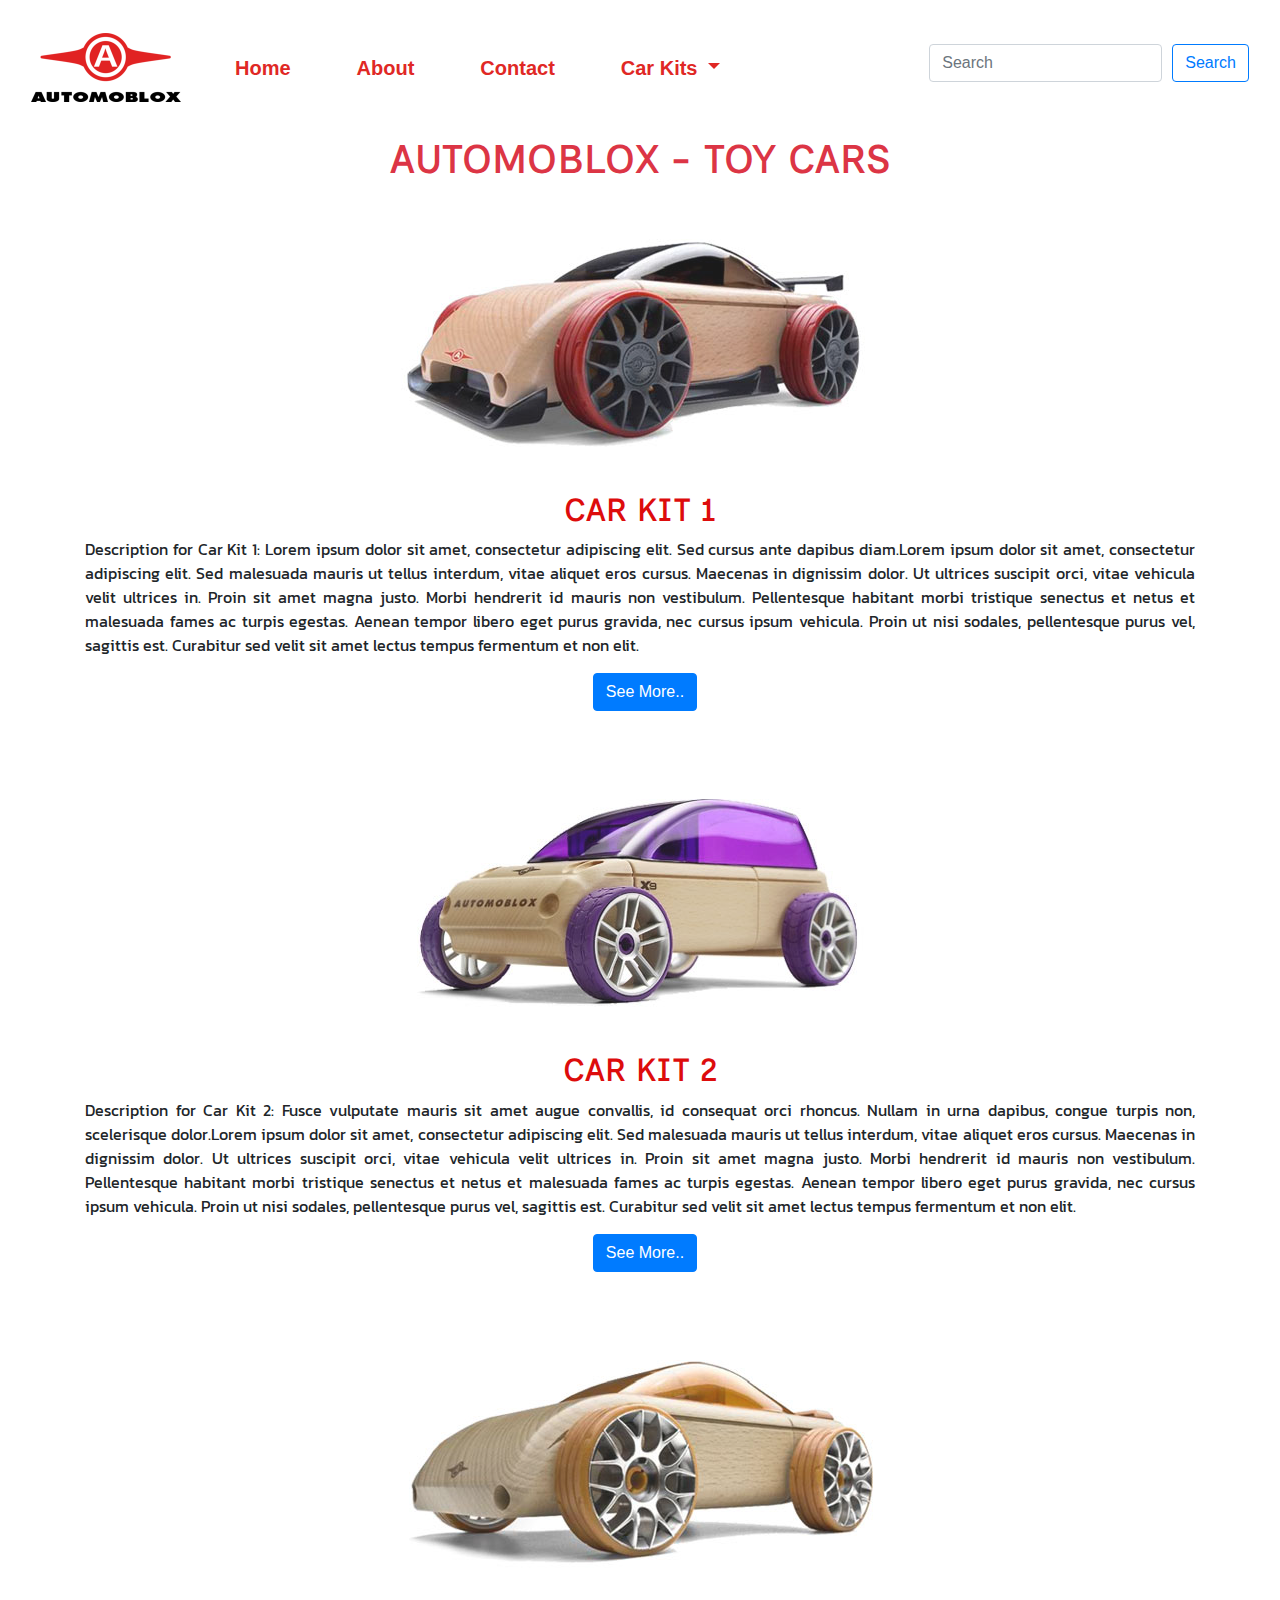
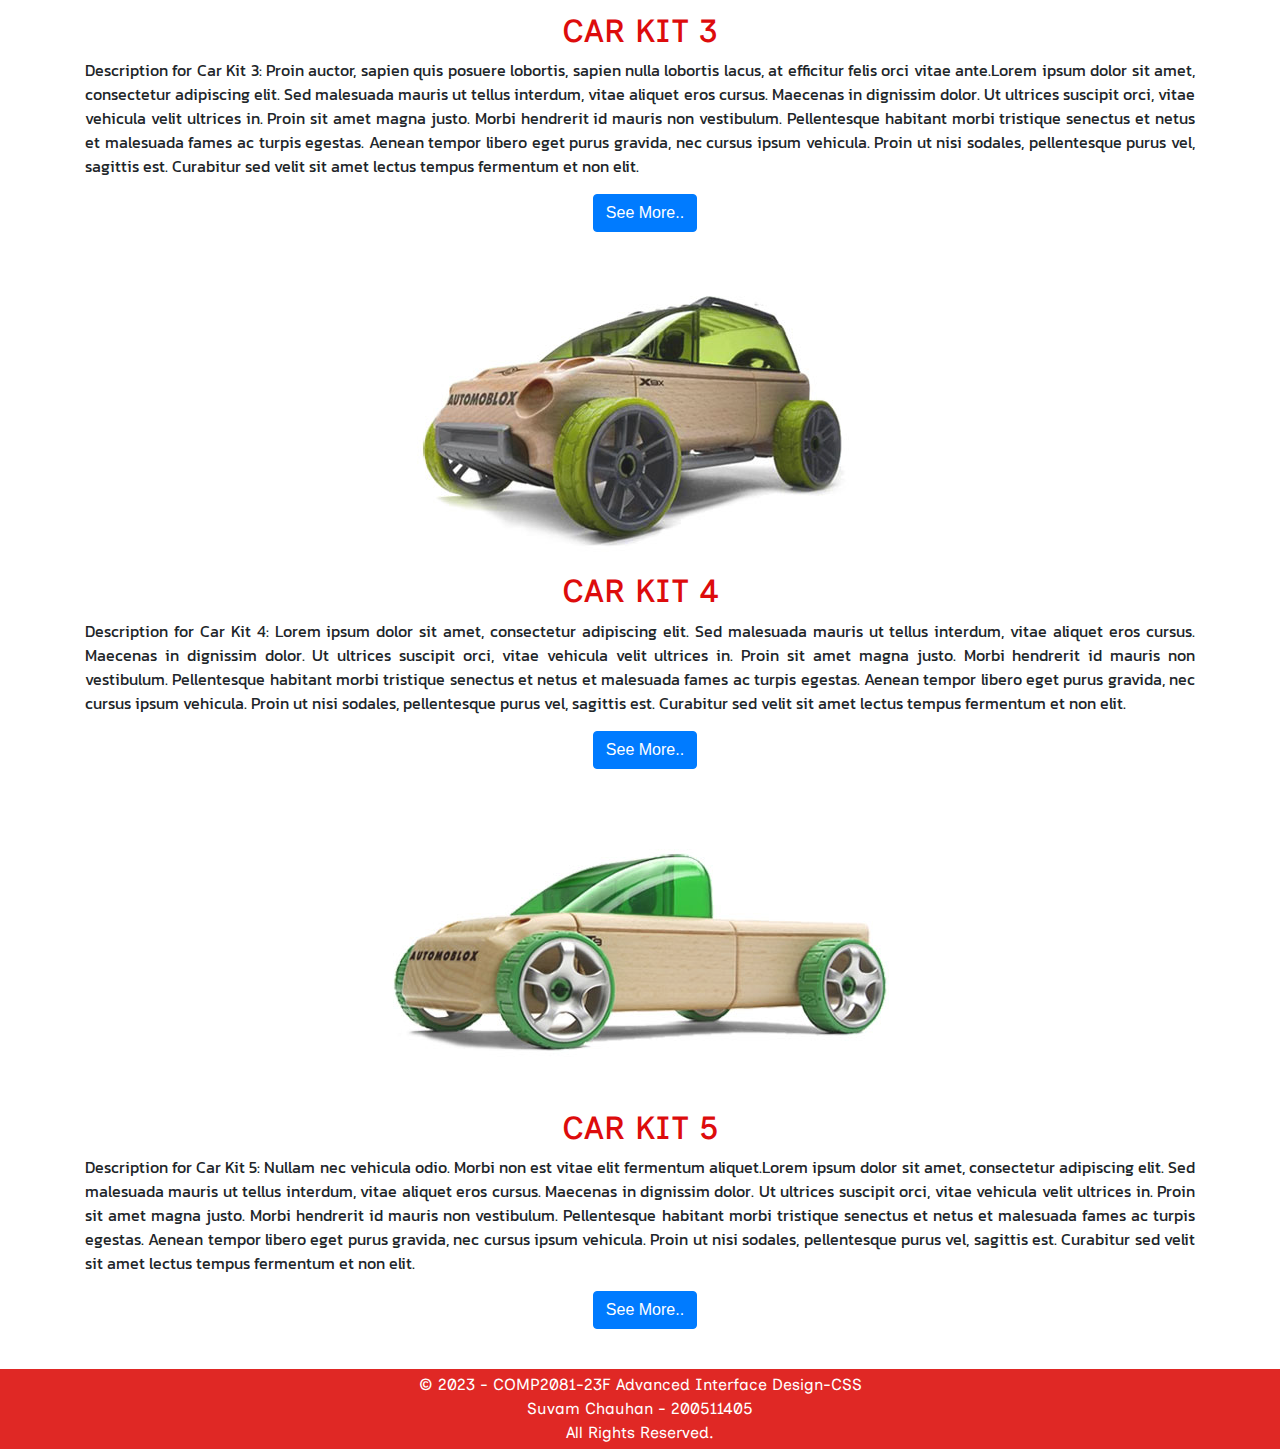
<file: index.html>
<!DOCTYPE html>
<html lang="en">
<head>
  <meta charset="UTF-8">
  <meta name="viewport" content="width=device-width, initial-scale=1.0">
  <title>Automoblox</title>
  <link rel="stylesheet" href="styles.css">
  <script src="script.js"></script>
  <!-- Bootstrap CSS -->
  <link href="https://maxcdn.bootstrapcdn.com/bootstrap/4.5.2/css/bootstrap.min.css" rel="stylesheet">
   <link rel="preconnect" href="https://fonts.googleapis.com">
<link rel="preconnect" href="https://fonts.gstatic.com" crossorigin>
<link href="https://fonts.googleapis.com/css2?family=Familjen+Grotesk:ital@1&family=Inclusive+Sans&family=Kanit:ital,wght@1,300&display=swap" rel="stylesheet">
</head>

<body>
  <header>
    <nav class="navbar navbar-expand-lg">
      <div class="container-fluid">
        <a class="navbar-brand" href="#">
          <img src="./Images/automoblox-logo-BDBA0D8998-seeklogo.com.png" style="width: 150px; height: auto;" alt="Automoblox Logo">                
        </a>
        <button class="navbar-toggler" type="button" data-bs-toggle="collapse" data-bs-target="#navbarSupportedContent" aria-controls="navbarSupportedContent" aria-expanded="false" aria-label="Toggle navigation">
          <span class="navbar-toggler-icon"></span>
        </button>
        <div class="collapse navbar-collapse" id="navbarSupportedContent">
        
          <ul class="navbar-nav me-auto mb-2 mb-lg-0">
            <li class="nav-item">
              <a class="nav-link active" aria-current="page" href="index.html">Home</a>
            </li>
            <li class="nav-item">
              <a class="nav-link" href="about.html">About</a>
            </li>
            <li class="nav-item">
              <a class="nav-link" href="contact.html">Contact</a>
            </li>
            <li class="nav-item dropdown">
              <a class="nav-link dropdown-toggle" href="#" role="button" id="carKitsDropdown" data-bs-toggle="dropdown" aria-expanded="false">
                Car Kits
              </a>
              <ul class="dropdown-menu custom-dropdown" aria-labelledby="carKitsDropdown"> 
                <li><a class="dropdown-item" href="#kit1">Car Kit 1</a></li>
                <li><a class="dropdown-item" href="#kit2">Car Kit 2</a></li>
                <li><a class="dropdown-item" href="#kit3">Car Kit 3</a></li>
                <li><a class="dropdown-item" href="#kit4">Car Kit 4</a></li>
                <li><a class="dropdown-item" href="#kit5">Car Kit 5</a></li>
              </ul>
            </li>
          </ul>
          
          <!-- Search form -->
          <form class="d-flex" role="search">
            <input class="form-control me-2" type="search" placeholder="Search" aria-label="Search">
            <button class="btn btn-outline-primary" type="submit">Search</button>
          </form>
          
        </div>
      </div>
    </nav>
  </header>

  <main class="container">
    <h1 class="text-center text-danger">Automoblox - Toy Cars</h1>

    <!-- details for Car Kits  -->
    <section class="car-kit">
      <div class="car-image" id="kit1">
        <img src="./Images/c9r_large.jpg" alt="Car Kit 1">
        <div class="overlay"></div>
      </div>
      <h2>Car Kit 1</h2>
      <p>Description for Car Kit 1: Lorem ipsum dolor sit amet, consectetur adipiscing elit. Sed cursus ante dapibus diam.Lorem ipsum dolor sit amet, consectetur adipiscing elit. Sed malesuada mauris ut tellus interdum, vitae aliquet eros cursus. Maecenas in dignissim dolor. Ut ultrices suscipit orci, vitae vehicula velit ultrices in. Proin sit amet magna justo. Morbi hendrerit id mauris non vestibulum. Pellentesque habitant morbi tristique senectus et netus et malesuada fames ac turpis egestas. Aenean tempor libero eget purus gravida, nec cursus ipsum vehicula. Proin ut nisi sodales, pellentesque purus vel, sagittis est. Curabitur sed velit sit amet lectus tempus fermentum et non elit.</p>
      <button class="btn btn-primary see-more" data-target="kit1-details">See More..</button>

      <!-- Dropdown for Car Kit 1 -->
      <div class="dropdown-content" id="kit1-details" style="display: none;">
        <table class="table">
          <thead>
            <tr>
              <th>Model</th>
              <th>Color</th>
              <th>Price</th>
            </tr>
          </thead>
          <tbody>
            <tr>
              <td>c9r - Racing Car</td>
              <td>Red</td>
              <td>$60</td>
            </tr>
           
          </tbody>
        </table>
      </div>
    </section>



 <!-- details for Car Kit 2 -->
    <section class="car-kit">
      <div class="car-image" id="kit2">
        <img src="./Images/x9_large.jpg" alt="Car Kit 2">
        <div class="overlay"></div>
      </div>
      <h2>Car Kit 2</h2>
      <p>Description for Car Kit 2: Fusce vulputate mauris sit amet augue convallis, id consequat orci rhoncus. Nullam in urna dapibus, congue turpis non, scelerisque dolor.Lorem ipsum dolor sit amet, consectetur adipiscing elit. Sed malesuada mauris ut tellus interdum, vitae aliquet eros cursus. Maecenas in dignissim dolor. Ut ultrices suscipit orci, vitae vehicula velit ultrices in. Proin sit amet magna justo. Morbi hendrerit id mauris non vestibulum. Pellentesque habitant morbi tristique senectus et netus et malesuada fames ac turpis egestas. Aenean tempor libero eget purus gravida, nec cursus ipsum vehicula. Proin ut nisi sodales, pellentesque purus vel, sagittis est. Curabitur sed velit sit amet lectus tempus fermentum et non elit.</p>
      <button class="btn btn-primary see-more" data-target="kit2-details">See More..</button>

      <!-- Dropdown for Car Kit 2 -->
      <div class="dropdown-content" id="kit2-details" style="display: none;">
        <table class="table">
          <thead>
            <tr>
              <th>Model</th>
              <th>Color</th>
              <th>Price</th>
            </tr>
          </thead>
          <tbody>
            <tr>
              <td>x9 - Racing Car</td>
              <td>Purple</td>
              <td>$55.78</td>
            </tr>
           
          </tbody>
        </table>
      </div>
    </section>

      <!-- details for Car Kit 3 -->
    </section>

    <section class="car-kit" id="kit3">
      <div class="car-image">
        <img src="./Images/c9s_large.jpg" alt="Car Kit 3">
        <div class="overlay"></div>
      </div>
      <h2>Car Kit 3</h2>
      <p>Description for Car Kit 3: Proin auctor, sapien quis posuere lobortis, sapien nulla lobortis lacus, at efficitur felis orci vitae ante.Lorem ipsum dolor sit amet, consectetur adipiscing elit. Sed malesuada mauris ut tellus interdum, vitae aliquet eros cursus. Maecenas in dignissim dolor. Ut ultrices suscipit orci, vitae vehicula velit ultrices in. Proin sit amet magna justo. Morbi hendrerit id mauris non vestibulum. Pellentesque habitant morbi tristique senectus et netus et malesuada fames ac turpis egestas. Aenean tempor libero eget purus gravida, nec cursus ipsum vehicula. Proin ut nisi sodales, pellentesque purus vel, sagittis est. Curabitur sed velit sit amet lectus tempus fermentum et non elit.</p>
      <button class="btn btn-primary see-more" data-target="kit3-details">See More..</button>

      <!-- Dropdown for Car Kit 3 -->
      <div class="dropdown-content" id="kit3-details" style="display: none;">
        <table class="table">
          <thead>
            <tr>
              <th>Model</th>
              <th>Color</th>
              <th>Price</th>
            </tr>
          </thead>
          <tbody>
            <tr>
              <td>c9s - Racing Car</td>
              <td>Golden</td>
              <td>$62</td>
            </tr>
          
          </tbody>
        </table>
      </div>
    </section>

      <!--  details for Car Kit 4 -->
    </section>

    <section class="car-kit" id="kit4">
      <div class="car-image">
        <img src="./Images/x9x_large.jpg" alt="Car Kit 4">
        <div class="overlay"></div>
      </div>
      <h2>Car Kit 4</h2>
      <p>Description for Car Kit 4: Lorem ipsum dolor sit amet, consectetur adipiscing elit. Sed malesuada mauris ut tellus interdum, vitae aliquet eros cursus. Maecenas in dignissim dolor. Ut ultrices suscipit orci, vitae vehicula velit ultrices in. Proin sit amet magna justo. Morbi hendrerit id mauris non vestibulum. Pellentesque habitant morbi tristique senectus et netus et malesuada fames ac turpis egestas. Aenean tempor libero eget purus gravida, nec cursus ipsum vehicula. Proin ut nisi sodales, pellentesque purus vel, sagittis est. Curabitur sed velit sit amet lectus tempus fermentum et non elit.</p>
      <button class="btn btn-primary see-more" data-target="kit4-details">See More..</button>

      <!-- Dropdown for Car Kit 4 -->
      <div class="dropdown-content" id="kit4-details" style="display: none;">
        <table class="table">
          <thead>
            <tr>
              <th>Model</th>
              <th>Color</th>
              <th>Price</th>
            </tr>
          </thead>
          <tbody>
            <tr>
              <td>x9x - Monster Car</td>
              <td>Light Green</td>
              <td>$73.54</td>
            </tr>
          
          </tbody>
        </table>
      </div>
    </section>

      <!-- Additional details for Car Kit 5 -->
    </section>

    <section class="car-kit">
      <div class="car-image" id="kit5">
        <img src="./Images/t9_large.jpg" alt="Car Kit 5">
        <div class="overlay"></div>
      </div>
      <h2>Car Kit 5</h2>
      <p>Description for Car Kit 5: Nullam nec vehicula odio. Morbi non est vitae elit fermentum aliquet.Lorem ipsum dolor sit amet, consectetur adipiscing elit. Sed malesuada mauris ut tellus interdum, vitae aliquet eros cursus. Maecenas in dignissim dolor. Ut ultrices suscipit orci, vitae vehicula velit ultrices in. Proin sit amet magna justo. Morbi hendrerit id mauris non vestibulum. Pellentesque habitant morbi tristique senectus et netus et malesuada fames ac turpis egestas. Aenean tempor libero eget purus gravida, nec cursus ipsum vehicula. Proin ut nisi sodales, pellentesque purus vel, sagittis est. Curabitur sed velit sit amet lectus tempus fermentum et non elit.</p>
      <button class="btn btn-primary see-more" data-target="kit5-details">See More..</button>

      <!-- Dropdown for Car Kit 5 -->
      <div class="dropdown-content" id="kit5-details" style="display: none;">
        <table class="table">
          <thead>
            <tr>
              <th>Model</th>
              <th>Color</th>
              <th>Price</th>
            </tr>
          </thead>
          <tbody>
            <tr>
              <td>t9 - Luxury Car</td>
              <td>Green</td>
              <td>$81</td>
            </tr>
          
          </tbody>
        </table>
      </div>
    </section>

    
    </section>
  </main>

  <footer id="myFooter" class="text-center py-1">
    <aside>
      &copy; 2023 - COMP2081-23F Advanced Interface Design-CSS 
    </aside>
    <aside>Suvam Chauhan - 200511405</aside>
    <aside>
      All Rights Reserved.
    </aside>

  <!-- Bootstrap and other scripts-->
  <script src="https://code.jquery.com/jquery-3.5.1.slim.min.js"></script>
  <script src="https://cdn.jsdelivr.net/npm/popper.js@1.16.1/dist/umd/popper.min.js"></script>
  <script src="https://maxcdn.bootstrapcdn.com/bootstrap/4.5.2/js/bootstrap.min.js"></script>
   <script src="https://cdn.jsdelivr.net/npm/bootstrap@5.3.2/dist/js/bootstrap.bundle.min.js"></script>


  
</body>
</html>
</file>
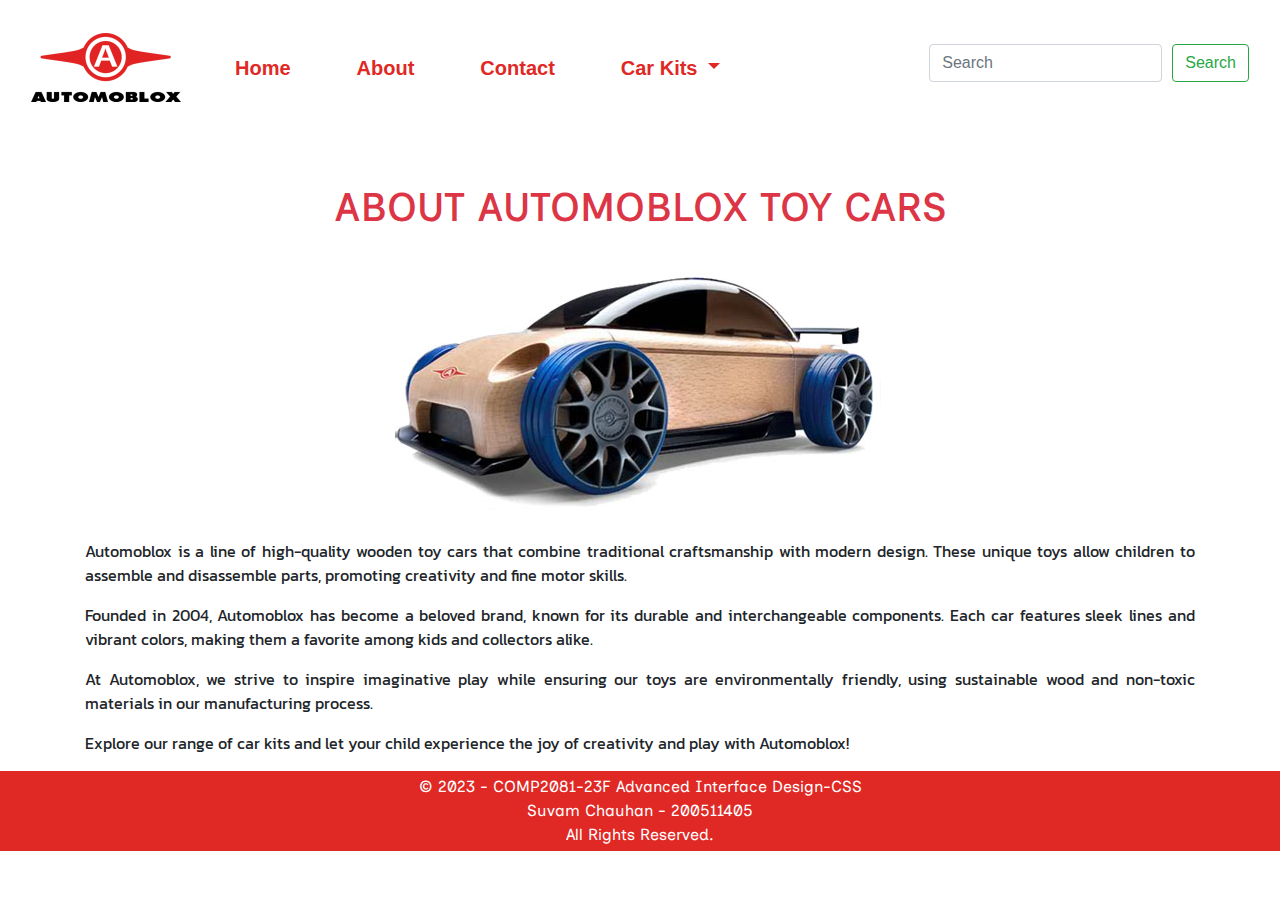
<file: about.html>
<!DOCTYPE html>
<html lang="en">

<head>
  <meta charset="UTF-8">
  <meta name="viewport" content="width=device-width, initial-scale=1.0">
  <title>About Automoblox</title>
  <link rel="stylesheet" href="styles.css">


  <!-- Bootstrap CSS -->
  <link href="https://maxcdn.bootstrapcdn.com/bootstrap/4.5.2/css/bootstrap.min.css" rel="stylesheet">
</head>
<link rel="preconnect" href="https://fonts.googleapis.com">
<link rel="preconnect" href="https://fonts.gstatic.com" crossorigin>
<link href="https://fonts.googleapis.com/css2?family=Familjen+Grotesk:ital@1&family=Inclusive+Sans&family=Kanit:ital,wght@1,300&display=swap" rel="stylesheet">
</head>

<body>
<header>

    <nav class="navbar navbar-expand-lg ">
      <div class="container-fluid">
        <a class="navbar-brand" href="#">
          <img src="./Images/automoblox-logo-BDBA0D8998-seeklogo.com.png" style="width: 150px; height: auto;" alt="Automoblox Logo">                
  
        </a>
        <button class="navbar-toggler" type="button" data-bs-toggle="collapse" data-bs-target="#navbarSupportedContent" aria-controls="navbarSupportedContent" aria-expanded="false" aria-label="Toggle navigation">
          <span class="navbar-toggler-icon"></span>
        </button>
        <div class="collapse navbar-collapse" id="navbarSupportedContent">
    
        
          <ul class="navbar-nav me-auto mb-2 mb-lg-0">
            <li class="nav-item">
              <a class="nav-link active" aria-current="page" href="index.html">Home</a>
            </li>
            <li class="nav-item">
              <a class="nav-link" href="about.html">About</a>
            </li>
            <li class="nav-item">
              <a class="nav-link" href="contact.html">Contact</a>
            </li>
            <li class="nav-item dropdown">
              <a class="nav-link dropdown-toggle" href="index.html" role="button" data-bs-toggle="dropdown" aria-expanded="false">
                Car Kits
              </a>
              <ul class="dropdown-menu">
                <li><a class="dropdown-item" href="#kit1">Car Kit 1</a></li>
                <li><a class="dropdown-item" href="#kit2">Car Kit 2</a></li>
                <li><a class="dropdown-item" href="#kit3">Car Kit 3</a></li>
                <li><a class="dropdown-item" href="#kit4">Car Kit 4</a></li>
                <li><a class="dropdown-item" href="#kit5">Car Kit 5</a></li>
              </ul>
            </li>
            
          </ul>
    
          <!-- Search form -->
          <form class="d-flex" role="search">
            <input class="form-control me-2" type="search" placeholder="Search" aria-label="Search">
            <button class="btn btn-outline-success" type="submit">Search</button>
          </form>
        </div>
      </div>
    </nav>
  </header>
    

<main>
  <div class="container mt-5">
    <h1 class="text-center text-danger">About Automoblox Toy Cars</h1>
    <!-- Carousel section -->
    <section class="container">
      <div id="carsCarousel" class="carousel slide" data-ride="carousel" data-interval="3000"> 
        <div class="carousel-inner">
          <!-- Car slides -->
          <div class="carousel-item active">
            <img src="./Images/s9r_large.jpg" class="d-block w-95" alt="Car 1">
          </div>
          <div class="carousel-item">
            <img src="./Images/x9x_large.jpg" class="d-block w-95" alt="Car 2">
          </div>
          <div class="carousel-item">
            <img src="./Images/s9_large.jpg" class="d-block w-95" alt="Car 3">
          </div>
          <div class="carousel-item">
            <img src="./Images/c9r_large.jpg" class="d-block w-95" alt="Car 4">
          </div>
          <div class="carousel-item">
            <img src="./Images/m9_large.jpg" class="d-block w-95" alt="Car 5">
          </div>
        </div>
      </div>
    </section>
    <p>Automoblox is a line of high-quality wooden toy cars that combine traditional craftsmanship with modern design. These unique toys allow children to assemble and disassemble parts, promoting creativity and fine motor skills.</p>
    <p>Founded in 2004, Automoblox has become a beloved brand, known for its durable and interchangeable components. Each car features sleek lines and vibrant colors, making them a favorite among kids and collectors alike.</p>
    <p>At Automoblox, we strive to inspire imaginative play while ensuring our toys are environmentally friendly, using sustainable wood and non-toxic materials in our manufacturing process.</p>
    <p>Explore our range of car kits and let your child experience the joy of creativity and play with Automoblox!</p>
  </div>
</main>

<footer id="myFooter" class="text-center py-1">
  <aside>
    &copy; 2023 - COMP2081-23F Advanced Interface Design-CSS 
  </aside>
  <aside>Suvam Chauhan - 200511405</aside>
  <aside>
    All Rights Reserved.
  </aside>

  
  <!-- Bootstrap JS and jQuery -->
  <script src="https://ajax.googleapis.com/ajax/libs/jquery/3.5.1/jquery.min.js"></script>
  <script src="https://cdnjs.cloudflare.com/ajax/libs/popper.js/1.16.0/umd/popper.min.js"></script>
  <script src="https://maxcdn.bootstrapcdn.com/bootstrap/4.5.2/js/bootstrap.min.js"></script>
</body>

</html>
</file>
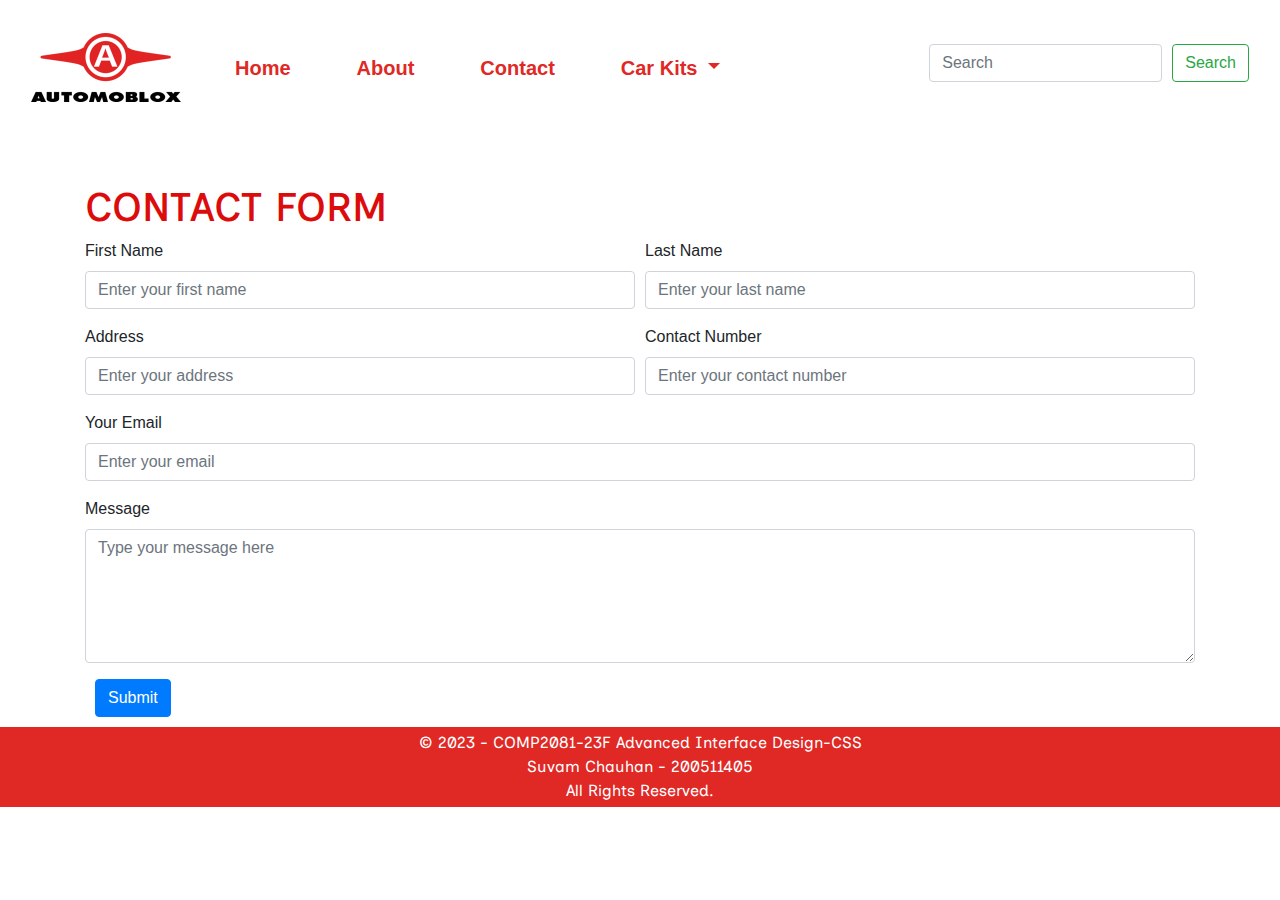
<file: contact.html>
<!DOCTYPE html>
<html lang="en">

<head>
  <meta charset="UTF-8">
  <meta name="viewport" content="width=device-width, initial-scale=1.0">
  <title>Contact Us</title>
  <link rel="stylesheet" href="styles.css">
  <script src="script.js"></script>

  <!-- Bootstrap CSS -->
  <link href="https://maxcdn.bootstrapcdn.com/bootstrap/4.5.2/css/bootstrap.min.css" rel="stylesheet">
  <link rel="preconnect" href="https://fonts.googleapis.com">
  <link rel="preconnect" href="https://fonts.gstatic.com" crossorigin>
  <link href="https://fonts.googleapis.com/css2?family=Familjen+Grotesk:ital@1&family=Inclusive+Sans&family=Kanit:ital,wght@1,300&display=swap" rel="stylesheet">
</head>

<body>

    <header>

        <nav class="navbar navbar-expand-lg ">
          <div class="container-fluid">
            <a class="navbar-brand" href="#">
              <img src="./Images/automoblox-logo-BDBA0D8998-seeklogo.com.png" style="width: 150px; height: auto;" alt="Automoblox Logo">                
      
            </a>
            <button class="navbar-toggler" type="button" data-bs-toggle="collapse" data-bs-target="#navbarSupportedContent" aria-controls="navbarSupportedContent" aria-expanded="false" aria-label="Toggle navigation">
              <span class="navbar-toggler-icon"></span>
            </button>
            <div class="collapse navbar-collapse" id="navbarSupportedContent">
        
              <ul class="navbar-nav me-auto mb-2 mb-lg-0">
                <li class="nav-item">
                  <a class="nav-link active" aria-current="page" href="index.html">Home</a>
                </li>
                <li class="nav-item">
                  <a class="nav-link" href="about.html">About</a>
                </li>
                <li class="nav-item">
                  <a class="nav-link" href="contact.html">Contact</a>
                </li>
                <li class="nav-item dropdown">
                  <a class="nav-link dropdown-toggle" href="index.html" role="button" data-bs-toggle="dropdown" aria-expanded="false">
                    Car Kits
                  </a>
                  <ul class="dropdown-menu">
                    <li><a class="dropdown-item" href="#kit1">Car Kit 1</a></li>
                    <li><a class="dropdown-item" href="#kit2">Car Kit 2</a></li>
                    <li><a class="dropdown-item" href="#kit3">Car Kit 3</a></li>
                    <li><a class="dropdown-item" href="#kit4">Car Kit 4</a></li>
                    <li><a class="dropdown-item" href="#kit5">Car Kit 5</a></li>
                  </ul>
                </li>
                
              </ul>
              <!-- Search form -->
              <form class="d-flex" role="search">
                <input class="form-control me-2" type="search" placeholder="Search" aria-label="Search">
                <button class="btn btn-outline-success" type="submit">Search</button>
              </form>
            </div>
          </div>
        </nav>
      </header>
   
<main>
  <div class="container mt-5">
    <h1>Contact Form</h1>
    <form>
      <div class="form-row">
        <div class="form-group col-md-6">
          <label for="firstName">First Name</label>
          <input type="text" class="form-control" id="firstName" placeholder="Enter your first name" required>
        </div>
        <div class="form-group col-md-6">
          <label for="lastName">Last Name</label>
          <input type="text" class="form-control" id="lastName" placeholder="Enter your last name" required>
        </div>
      </div>
      <div class="form-row">
        <div class="form-group col-md-6">
          <label for="address">Address</label>
          <input type="text" class="form-control" id="address" placeholder="Enter your address" required>
        </div>
        <div class="form-group col-md-6">
          <label for="contactNumber">Contact Number</label>
          <input type="tel" class="form-control" id="contactNumber" placeholder="Enter your contact number" required>
        </div>
      </div>
      <div class="form-group">
        <label for="email">Your Email</label>
        <input type="email" class="form-control" id="email" placeholder="Enter your email" required>
      </div>
      <div class="form-group">
        <label for="message">Message</label>
        <textarea class="form-control" id="message" rows="5" placeholder="Type your message here" required></textarea>
      </div>
      <button type="submit" class="btn btn-primary">Submit</button>
    </form>
  </div>
</main>

<footer id="myFooter" class="text-center py-1">
  <aside>
    &copy; 2023 - COMP2081-23F Advanced Interface Design-CSS 
  </aside>
  <aside>Suvam Chauhan - 200511405</aside>
  <aside>
    All Rights Reserved.
  </aside>

  <!-- Bootstrap JS and jQuery -->
  <script src="https://ajax.googleapis.com/ajax/libs/jquery/3.5.1/jquery.min.js"></script>
  <script src="https://cdnjs.cloudflare.com/ajax/libs/popper.js/1.16.0/umd/popper.min.js"></script>
  <script src="https://maxcdn.bootstrapcdn.com/bootstrap/4.5.2/js/bootstrap.min.js"></script>
</body>

</html>
</file>
<file: styles.css>
/* General Styles */
body {
  font-family: 'Inclusive Sans', sans-serif;
    margin: 0;
  padding: 0;
}

P{
  text-align: justify;
  font-family: 'Kanit', sans-serif;
}

/* Header and Navigation Styles */
header {
  color: #dd0c0c;
  padding: 20px 0;
  text-align: center;
  font-weight: bolder;
  font-size: larger;
  
}

.custom-dropdown .dropdown-item {
  color: #dd0c0c;
  text-align: center;
  font-weight: bold;
  font-size: larger;
}

.custom-dropdown .dropdown-item:hover {
  
  color:#007bff;

}

h1,h2,th{
  font-family: 'Inclusive Sans', sans-serif;
  color: #dd0c0c;
  font-weight: bolder;
  font-size: larger;
  text-transform: uppercase;
}

.nav-link {
  color: #e02825;
  margin-left: 30px;
  font-size: 20px;

}

.navbar-brand img {
  height: 100px;
  width: 100px;
}

nav ul {
  list-style-type: none;
  margin: 0;
  padding: 0;
  text-align: center; 
}

nav ul li {
  display: inline-block;
  margin-right: 20px;
}

nav ul li:last-child {
  margin-right: 0;
}

nav ul li a {
  color: #fff;
  text-decoration: none;
  font-size: 1.2em;
}

nav ul li a:hover {
  color: #007bff;
}

/* Search form */
form.d-flex {
  margin-left: auto; 
}

/* Grid Container */
.grid-container {
  display: grid;
  grid-template-columns: repeat(auto-fill, minmax(250px, 1fr));
  grid-gap: 20px;
  justify-items: center;
}

/* Car Kit Section Styles */
.car-kit {
  position: relative;
  perspective: 1000px; 
  text-align: center;
    margin-bottom: 30px;
}

.car-image {
  position: relative;
  overflow: hidden;
  transition: transform 0.4s ease-in-out;
}

.car-image img {
  max-width: 80%;
  height: auto;
  transition: transform 0.4s ease-in-out;
}

.overlay {
  position: absolute;
  top: 0;
  left: 0;
  width: 100%;
  height: 100%;
  background: rgba(255, 255, 255, 0.1); 
  transition: background-color 0.4s ease-in-out;
}

/* Apply 3D effect on hover */
.car-kit:hover .car-image {
  transform: rotateY(15deg); 
}

.car-kit:hover .car-image img {
  transform: scale(1.1); 
}

.car-kit:hover .overlay {
  background-color: rgba(255, 255, 255, 0); 
}

.carousel-item img {
  display: block;
  margin: 0 auto;
}

/* Footer Styles */
#myFooter  {
  font-family: 'Inclusive Sans', sans-serif;
  width: 100%;
  background-color: #e02825;
  color: #fff;
  text-align: center;
 padding-top: 20px;
}

.btn{
  margin-bottom: 10px;
  margin-left: 10px;
  font-weight: bolder;
}
</file>
